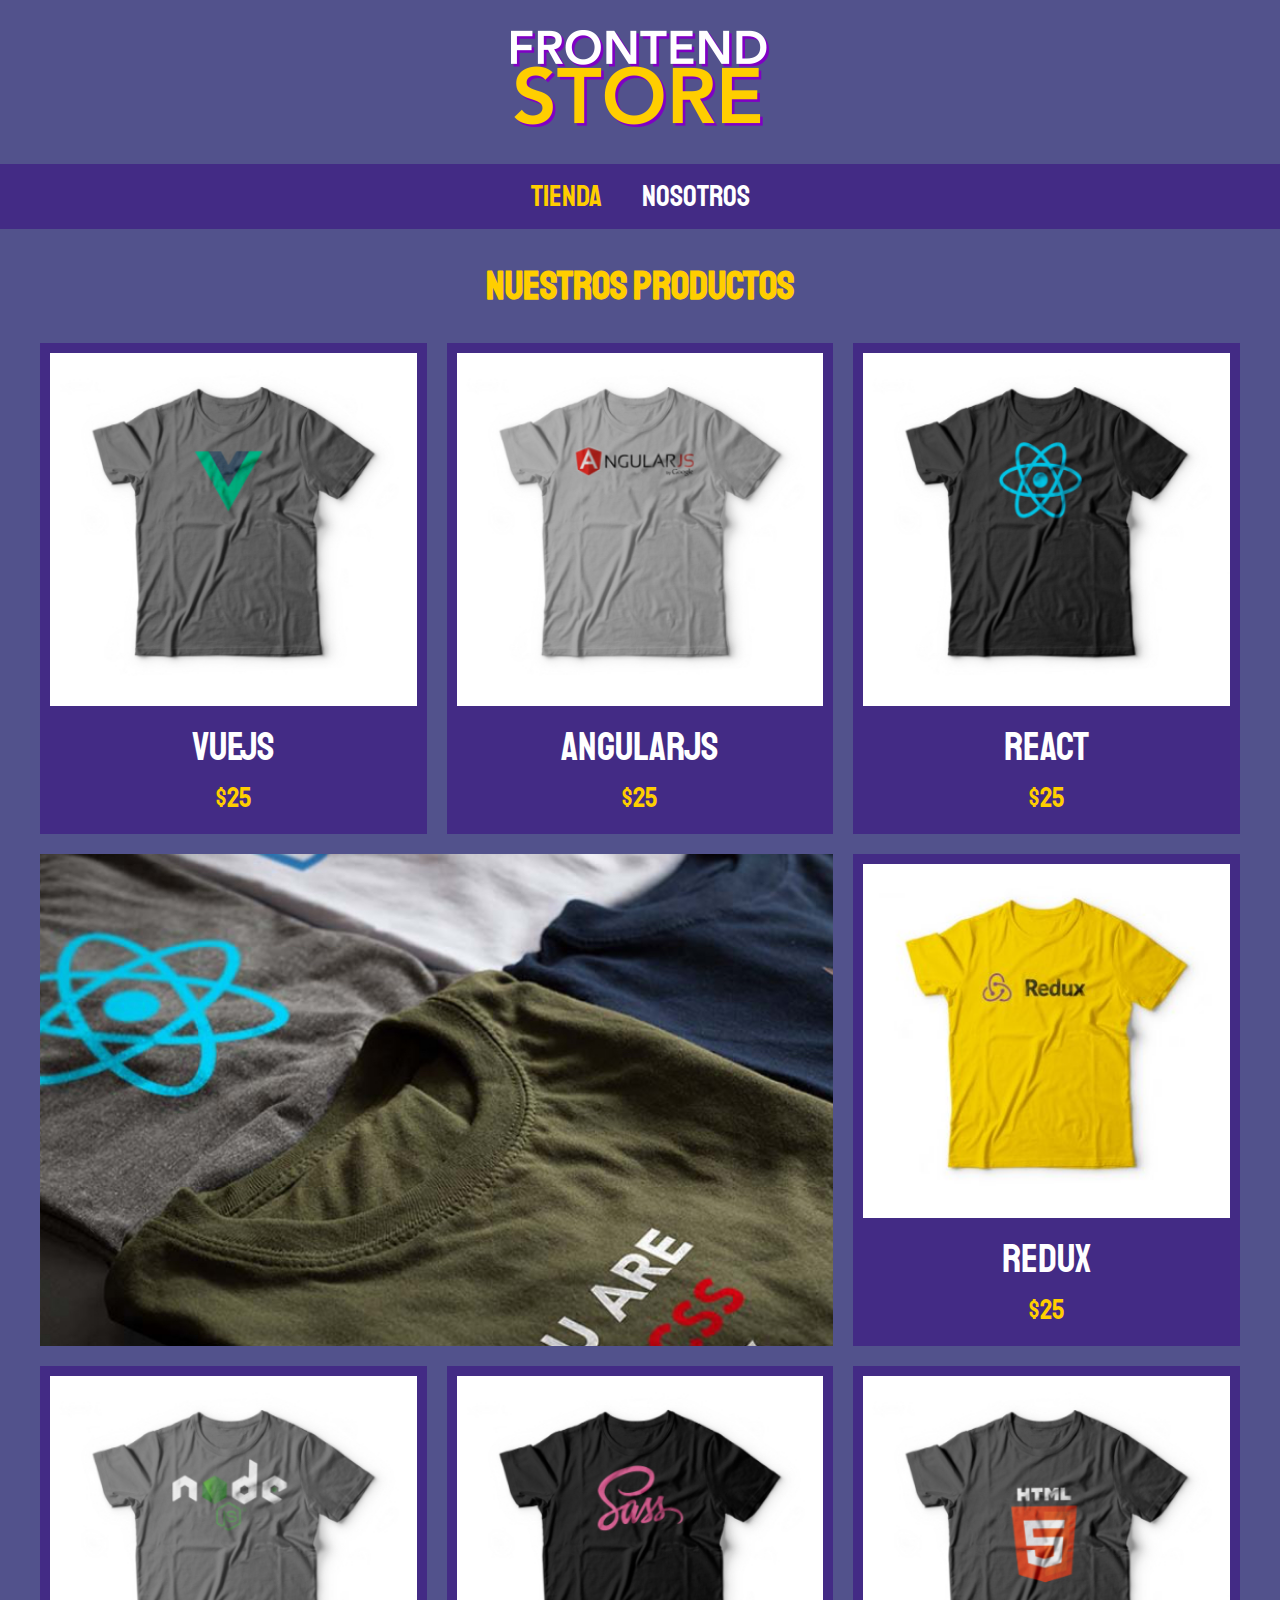
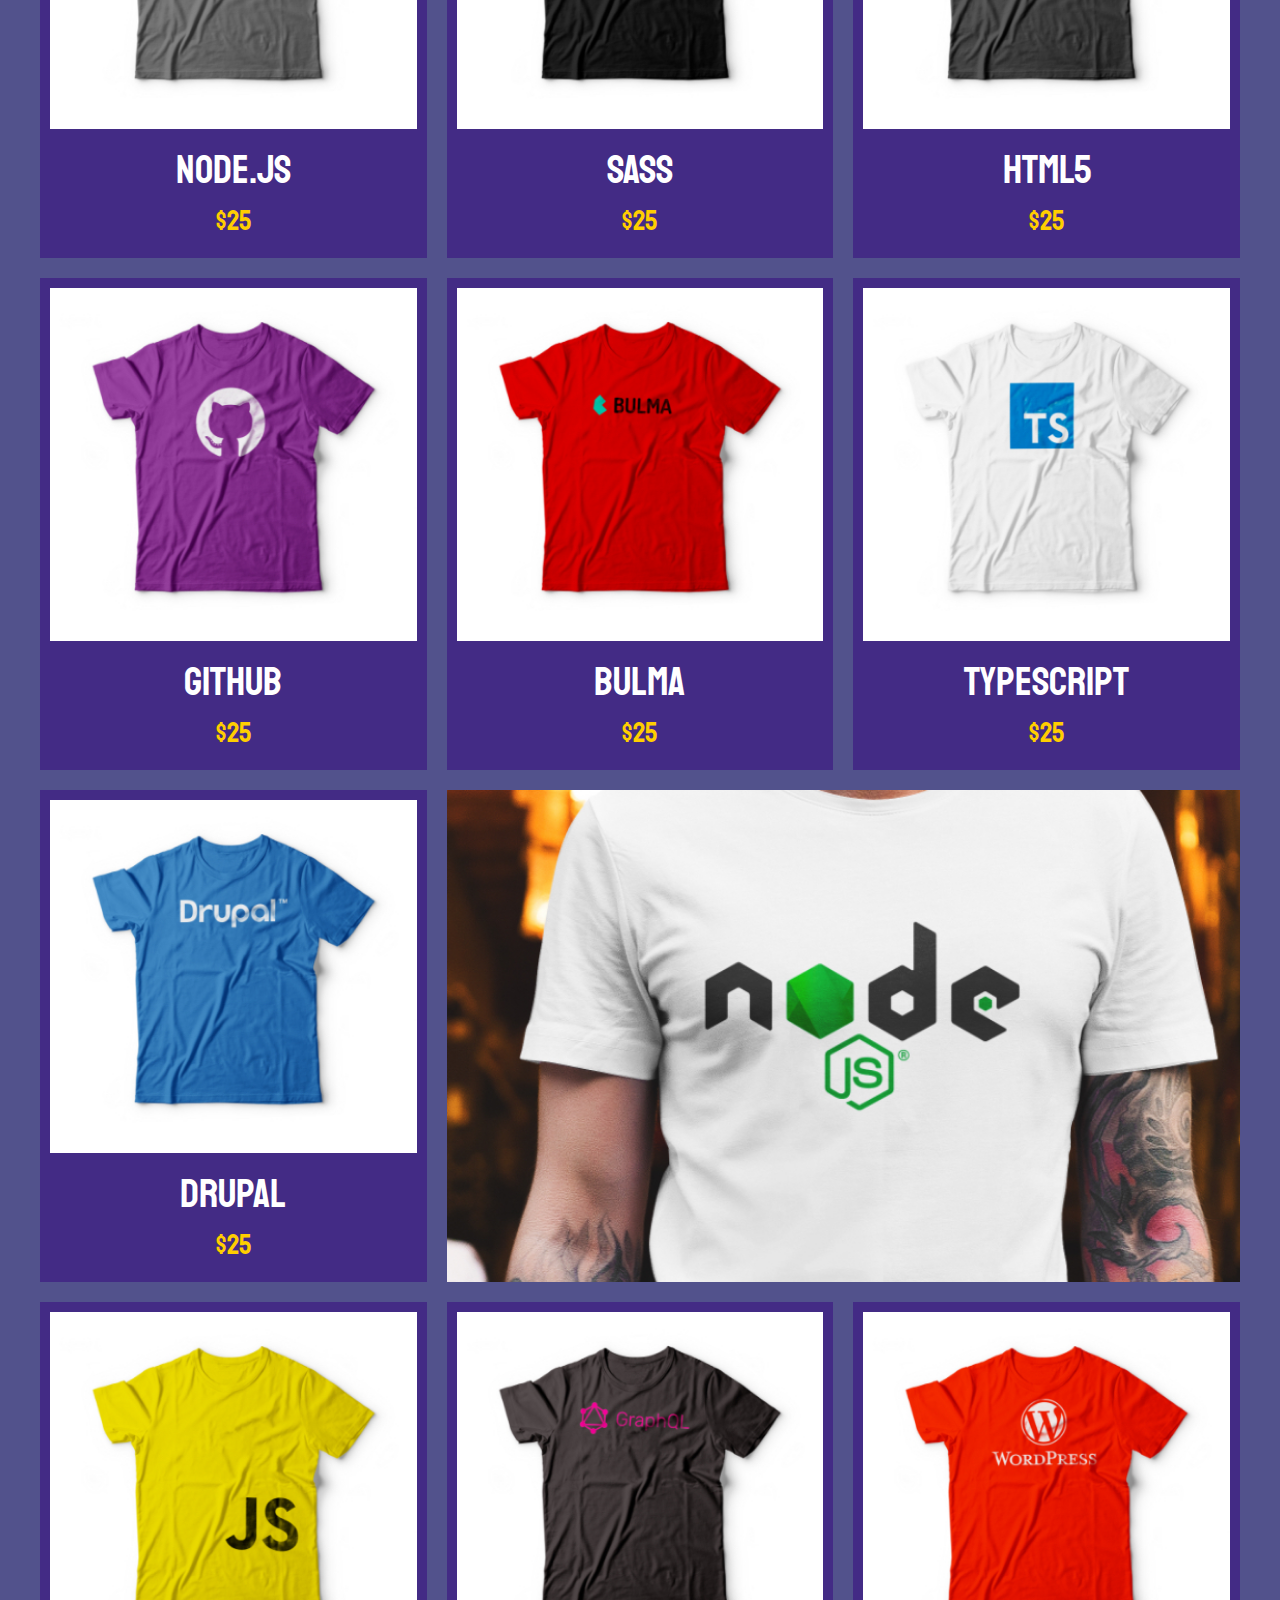
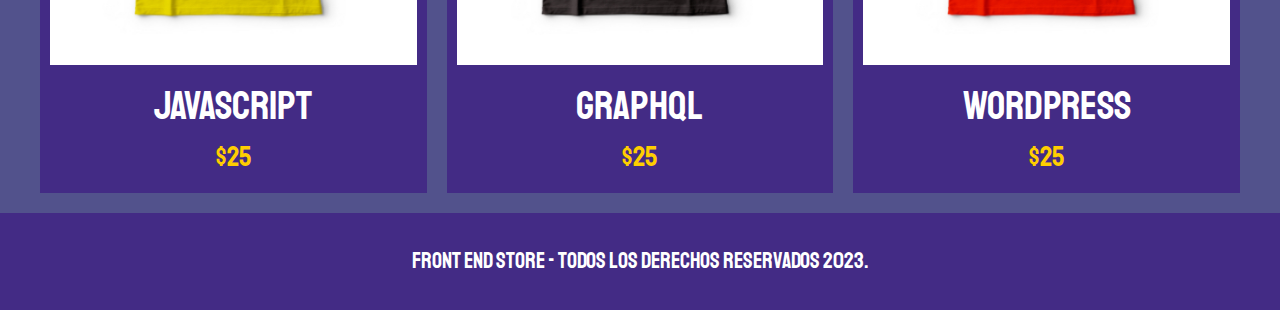
<file: index.html>
<!DOCTYPE html>
<html lang="en">

<head>
    <meta charset="UTF-8">
    <meta http-equiv="X-UA-Compatible" content="IE=edge">
    <meta name="viewport" content="width=device-width, initial-scale=1.0">
    <title>FrontEnd Store</title>
    <link rel="stylesheet" href="css/normalize.css">
    <link rel="preconnect" href="https://fonts.googleapis.com">
    <link rel="preconnect" href="https://fonts.gstatic.com" crossorigin>
    <link href="https://fonts.googleapis.com/css2?family=Krub:wght@400;700&family=Staatliches&display=swap" rel="stylesheet">
    <link rel="stylesheet" href="css/style.css">

</head>

<body>
    <header class="header">
        <a href="index.html">
            <img class="header__logo" src="img/logo.png" alt="Logotipo">
        </a>
    </header>

    <nav class="navegacion">
        <a class="navegacion__enlace navegacion__enlace--activo" href="index.html">Tienda</a>
        <a class="navegacion__enlace" href="nosotros.html">Nosotros</a>
    </nav>

    <main class="contenedor">
        <h1>Nuestros productos</h1>

    <div class="grid">
        <div class="producto">
            <a href="producto.html">
                <img class="producto__imagen" src="img/1.jpg" alt="imagen camisa">
                <div class="producto__informacion">
                    <p class="producto__nombre">VueJS</p>
                    <p class="producto__precio">$25</p>
                </div>
            </a>
        </div> <!--.producto-->

        <div class="producto">
            <a href="producto.html">
                <img class="producto__imagen" src="img/2.jpg" alt="imagen camisa">
                <div class="producto__informacion">
                    <p class="producto__nombre">AngularJS</p>
                    <p class="producto__precio">$25</p>
                </div>
            </a>
        </div> <!--.producto-->

        <div class="producto">
            <a href="producto.html">
                <img class="producto__imagen" src="img/3.jpg" alt="imagen camisa">
                <div class="producto__informacion">
                    <p class="producto__nombre">React</p>
                    <p class="producto__precio">$25</p>
                </div>
            </a>
        </div> <!--.producto-->

        <div class="producto">
            <a href="producto.html">
                <img class="producto__imagen" src="img/4.jpg" alt="imagen camisa">
                <div class="producto__informacion">
                    <p class="producto__nombre">Redux</p>
                    <p class="producto__precio">$25</p>
                </div>
            </a>
        </div> <!--.producto-->

        <div class="producto">
            <a href="producto.html">
                <img class="producto__imagen" src="img/5.jpg" alt="imagen camisa">
                <div class="producto__informacion">
                    <p class="producto__nombre">Node.js</p>
                    <p class="producto__precio">$25</p>
                </div>
            </a>
        </div> <!--.producto-->

        <div class="producto">
            <a href="producto.html">
                <img class="producto__imagen" src="img/6.jpg" alt="imagen camisa">
                <div class="producto__informacion">
                    <p class="producto__nombre">SASS</p>
                    <p class="producto__precio">$25</p>
                </div>
            </a>
        </div> <!--.producto-->

        <div class="producto">
            <a href="producto.html">
                <img class="producto__imagen" src="img/7.jpg" alt="imagen camisa">
                <div class="producto__informacion">
                    <p class="producto__nombre">HTML5</p>
                    <p class="producto__precio">$25</p>
                </div>
            </a>
        </div> <!--.producto-->

        <div class="producto">
            <a href="producto.html">
                <img class="producto__imagen" src="img/8.jpg" alt="imagen camisa">
                <div class="producto__informacion">
                    <p class="producto__nombre">GitHub</p>
                    <p class="producto__precio">$25</p>
                </div>
            </a>
        </div> <!--.producto-->

        <div class="producto">
            <a href="producto.html">
                <img class="producto__imagen" src="img/9.jpg" alt="imagen camisa">
                <div class="producto__informacion">
                    <p class="producto__nombre">Bulma</p>
                    <p class="producto__precio">$25</p>
                </div>
            </a>
        </div> <!--.producto-->

        <div class="producto">
            <a href="producto.html">
                <img class="producto__imagen" src="img/10.jpg" alt="imagen camisa">
                <div class="producto__informacion">
                    <p class="producto__nombre">TypeScript</p>
                    <p class="producto__precio">$25</p>
                </div>
            </a>
        </div> <!--.producto-->

        <div class="producto">
            <a href="producto.html">
                <img class="producto__imagen" src="img/11.jpg" alt="imagen camisa">
                <div class="producto__informacion">
                    <p class="producto__nombre">Drupal</p>
                    <p class="producto__precio">$25</p>
                </div>
            </a>
        </div> <!--.producto-->

        <div class="producto">
            <a href="producto.html">
                <img class="producto__imagen" src="img/12.jpg" alt="imagen camisa">
                <div class="producto__informacion">
                    <p class="producto__nombre">JavaScript</p>
                    <p class="producto__precio">$25</p>
                </div>
            </a>
        </div> <!--.producto-->

        <div class="producto">
            <a href="producto.html">
                <img class="producto__imagen" src="img/13.jpg" alt="imagen camisa">
                <div class="producto__informacion">
                    <p class="producto__nombre">GraphQL</p>
                    <p class="producto__precio">$25</p>
                </div>
            </a>
        </div> <!--.producto-->

        <div class="producto">
            <a href="producto.html">
                <img class="producto__imagen" src="img/14.jpg" alt="imagen camisa">
                <div class="producto__informacion">
                    <p class="producto__nombre">WordPress</p>
                    <p class="producto__precio">$25</p>
                </div>
            </a>
        </div> <!--.producto-->

        <div class="grafico grafico--camisas"></div>
        <div class="grafico grafico--node"></div>
    </div>

    </main>

    <footer class="footer">
        <p class="footer__texto">Front End Store - Todos los derechos reservados 2023.</p>
    </footer>
</body>
</html>
</file>
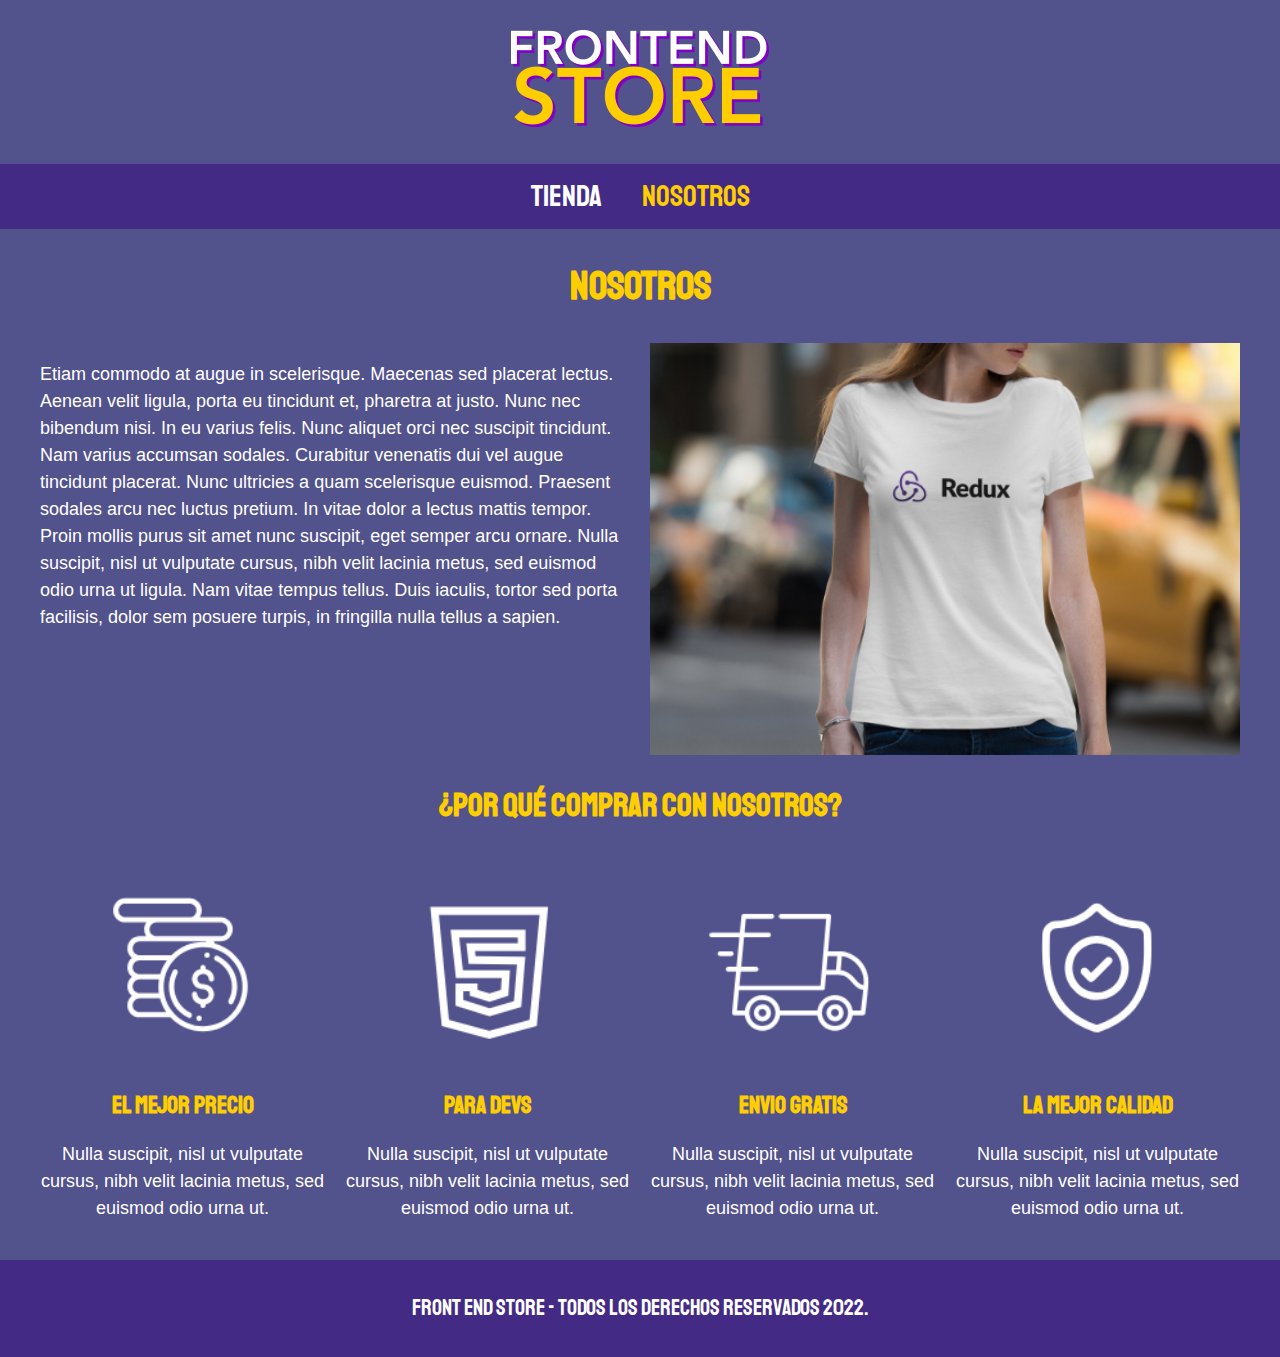
<file: nosotros.html>
<!DOCTYPE html>
<html lang="en">

<head>
    <meta charset="UTF-8">
    <meta http-equiv="X-UA-Compatible" content="IE=edge">
    <meta name="viewport" content="width=device-width, initial-scale=1.0">
    <title>FrontEnd Store</title>
    <link rel="stylesheet" href="css/normalize.css">
    <link rel="preconnect" href="https://fonts.googleapis.com">
    <link rel="preconnect" href="https://fonts.gstatic.com" crossorigin>
    <link href="https://fonts.googleapis.com/css2?family=Krub:wght@400;700&family=Staatliches&display=swap"
        rel="stylesheet">
    <link rel="stylesheet" href="css/style.css">

</head>

<body>
    <header class="header">
        <a href="index.html">
            <img class="header__logo" src="img/logo.png" alt="Logotipo">
        </a>
    </header>

    <nav class="navegacion">
        <a class="navegacion__enlace" href="index.html">Tienda</a>
        <a class="navegacion__enlace navegacion__enlace--activo" href="nosotros.html">Nosotros</a>
    </nav>

    <main class="contenedor">
        <h1>Nosotros</h1>

        <div class="nosotros">
            <div class="nosotros__contenido">
                <p>Etiam commodo at augue in scelerisque. Maecenas sed placerat lectus. Aenean velit ligula, porta eu
                    tincidunt et, pharetra at justo. Nunc nec bibendum nisi. In eu varius felis. Nunc aliquet orci nec
                    suscipit tincidunt. Nam varius accumsan sodales. Curabitur venenatis dui vel augue tincidunt
                    placerat. Nunc ultricies a quam scelerisque euismod. Praesent sodales arcu nec luctus pretium. In
                    vitae dolor a lectus mattis tempor. Proin mollis purus sit amet nunc suscipit, eget semper arcu
                    ornare. Nulla suscipit, nisl ut vulputate cursus, nibh velit lacinia metus, sed euismod odio urna ut
                    ligula. Nam vitae tempus tellus. Duis iaculis, tortor sed porta facilisis, dolor sem posuere turpis,
                    in fringilla nulla tellus a sapien.</p>
            </div>
            <img src="img/nosotros.jpg" alt="imagen nosotros" class="nosotros__imagen">
        </div>
    </main>

    <section class="contenedor comprar">
        <h2 class="comprar__titulo">¿Por qué comprar con nosotros?</h2>

        <div class="bloques">
            <div class="bloque">
                <img class="bloque__imagen" src="img/icono_1.png" alt="porque comprar">
                <h3 class="bloque__titulo">El mejor precio</h3>
                <p>Nulla suscipit, nisl ut vulputate cursus, nibh velit lacinia metus, sed euismod odio urna ut.</p>
            </div><!--.bloque-->
            
            <div class="bloque">
                <img class="bloque__imagen" src="img/icono_2.png" alt="porque comprar">
                <h3 class="bloque__titulo">Para devs</h3>
                <p>Nulla suscipit, nisl ut vulputate cursus, nibh velit lacinia metus, sed euismod odio urna ut.</p>
            </div><!--.bloque-->

            <div class="bloque">
                <img class="bloque__imagen" src="img/icono_3.png" alt="porque comprar">
                <h3 class="bloque__titulo">Envio gratis</h3>
                <p>Nulla suscipit, nisl ut vulputate cursus, nibh velit lacinia metus, sed euismod odio urna ut.</p>
            </div><!--.bloque-->

            <div class="bloque">
                <img class="bloque__imagen" src="img/icono_4.png" alt="porque comprar">
                <h3 class="bloque__titulo">La mejor calidad</h3>
                <p>Nulla suscipit, nisl ut vulputate cursus, nibh velit lacinia metus, sed euismod odio urna ut.</p>
            </div><!--.bloque-->
        </div><!--.bloques-->
    </section>

    <footer class="footer">
        <p class="footer__texto">Front End Store - Todos los derechos reservados 2022.</p>
    </footer>

</body>

</html>
</file>
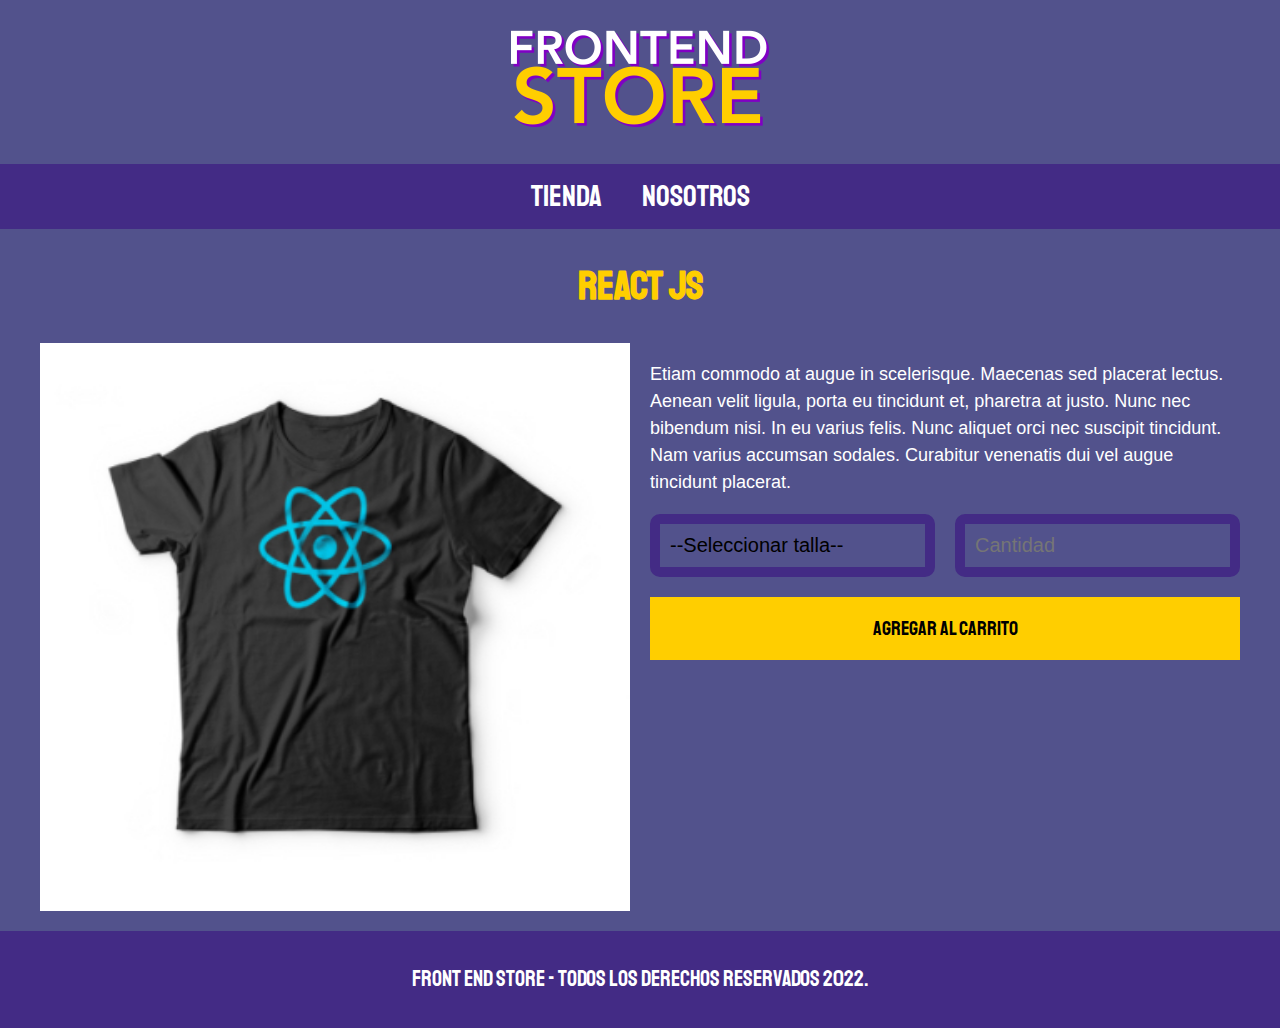
<file: producto.html>
<!DOCTYPE html>
<html lang="en">

<head>
    <meta charset="UTF-8">
    <meta http-equiv="X-UA-Compatible" content="IE=edge">
    <meta name="viewport" content="width=device-width, initial-scale=1.0">
    <title>FrontEnd Store</title>
    <link rel="stylesheet" href="css/normalize.css">
    <link rel="preconnect" href="https://fonts.googleapis.com">
    <link rel="preconnect" href="https://fonts.gstatic.com" crossorigin>
    <link href="https://fonts.googleapis.com/css2?family=Krub:wght@400;700&family=Staatliches&display=swap"
        rel="stylesheet">
    <link rel="stylesheet" href="css/style.css">

</head>

<body>
    <header class="header">
        <a href="index.html">
            <img class="header__logo" src="img/logo.png" alt="Logotipo">
        </a>
    </header>

    <nav class="navegacion">
        <a class="navegacion__enlace" href="index.html">Tienda</a>
        <a class="navegacion__enlace" href="nosotros.html">Nosotros</a>
    </nav>

    <main class="contenedor">
        <h1>React JS</h1>

        <div class="camisa">
            <img src="img/3.jpg" alt="imagen del producto" class="camisa__imagen">

            <div class="camisa__contenido">
                <p>Etiam commodo at augue in scelerisque. Maecenas sed placerat lectus. Aenean velit ligula, porta eu
                    tincidunt et, pharetra at justo. Nunc nec bibendum nisi. In eu varius felis. Nunc aliquet orci nec
                    suscipit tincidunt. Nam varius accumsan sodales. Curabitur venenatis dui vel augue tincidunt
                    placerat.</p>

                <form class="formulario">
                    <select class="formulario__campo">
                        <option disabled selected>--Seleccionar talla--</option>
                        <option>Talla S</option>
                        <option>Talla M</option>
                        <option>Talla L</option>
                    </select>
                    <input class="formulario__campo" type="number" placeholder="Cantidad" min="1">
                    <input class="formulario__submit" type="submit" value="Agregar al carrito">
                </form>
            </div>
        </div>
    </main>

    <footer class="footer">
        <p class="footer__texto">Front End Store - Todos los derechos reservados 2022.</p>
    </footer>

</body>

</html>
</file>
<file: css/style.css>
:root {
    --primario: #52528C;
    --primarioOscuro: #432b85;
    --secundario: #FFCE00;
    --secundarioOscuro: #e9bd0e;
    --blanco: #FFF;
    --negro: #000;

    --fuentePrincipal: 'Staatliches', cursive;
}

html {
    box-sizing: border-box;
    font-size: 62.5%;
}

*,
*:before,
*:after {
    box-sizing: inherit;
}

body {
    background-color: var(--primario);
    font-size: 1.6rem;
    line-height: 1.5;
}

p {
    font-size: 1.8rem;
    font-family: Arial, Helvetica, sans-serif;
    color: var(--blanco);
}

a {
    text-decoration: none;
}

img {
    width: 100%;
}

.contenedor {
    max-width: 120rem;
    margin: 0 auto;
}

h1,
h2,
h3 {
    text-align: center;
    color: var(--secundario);
    font-family: var(--fuentePrincipal);
}

h1 {
    font-size: 4rem;
}

h2 {
    font-size: 3.2rem;
}

h3 {
    font-size: 2.4rem;
}

/** Header **/

.header {
    display: flex;
    justify-content: center;
}

.header__logo {
    margin: 3rem 0;
}

/** Footer **/

.footer {
    background-color: var(--primarioOscuro);
    padding: 1rem 0;
    margin-top: 2rem;
}

.footer__texto {
    font-size: 2.2rem;
    font-family: var(--fuentePrincipal);
    text-align: center;
}

/** Navegacion **/
.navegacion {
    background-color: var(--primarioOscuro);
    padding: 1rem 0;
    display: flex;
    justify-content: center;
    gap: 2rem;
}

.navegacion__enlace {
    font-family: var(--fuentePrincipal);
    color: var(--blanco);
    font-size: 3rem;
    margin-right: 2rem;
}

.navegacion__enlace:last-of-type {
    margin-right: 0;
}

.navegacion__enlace--activo,
.navegacion__enlace:hover {
    color: var(--secundario);
}

/** Grid **/

.grid {
    display: grid;
    grid-template-columns: repeat(2, 1fr);
    gap: 2rem;
}

@media (min-width: 768px) {
    .grid {
        grid-template-columns: repeat(3, 1fr);
    }

}

/** Productos **/

.producto {
    background-color: var(--primarioOscuro);
    padding: 1rem;
}

.producto__nombre {
    font-size: 4rem;
}

.producto__precio {
    font-size: 2.8rem;
    color: var(--secundario);
}

.producto__nombre,
.producto__precio {
    font-family: var(--fuentePrincipal);
    margin: 1rem 0;
    text-align: center;
    line-height: 1.2;
}

/** Graficos **/

.grafico {
    min-height: 30rem;
    background-repeat: no-repeat;
    background-size: cover;
    grid-column: 1 / 3;
}

.grafico--camisas {
    grid-row: 2 / 3;
    background-image: url(../img/grafico1.jpg);
}

.grafico--node {
    background-image: url(../img/grafico2.jpg);
    grid-row: 8 / 9;
}

@media (min-width: 768px) {
    .grafico--node {
        grid-row: 5 / 6;
        grid-column: 2 / 4;
    }

}

/** Nosotros **/

.nosotros {
    display: grid;
    grid-template-rows: repeat(2, auto);
}

@media (min-width:768px) {
    .nosotros {
        grid-template-columns: repeat(2, 1fr);
        column-gap: 2rem;
    }
}

.nosotros__imagen {
    grid-row: 1 / 2;
}

@media (min-width: 768px) {
    .nosotros__imagen {
        grid-column: 2 / 3;
    }
}

/** Bloques **/

.bloques {
    display: grid;
    grid-template-columns: repeat(2, 1fr);
    gap: 2rem;
}

@media (min-width: 768px) {
    .bloques {
        grid-template-columns: repeat(4, 1fr);
    }
}

.bloque {
    text-align: center;
}

.bloque__titulo {
    margin: 0;
}

/** Pagina del producto**/

@media (min-width: 768px) {
    .camisa {
        display: grid;
        grid-template-columns: repeat(2, 1fr);
        column-gap: 2rem;
    }
}

.formulario {
    display: grid;
    grid-template-columns: repeat(2, 1fr);
    gap: 2rem;
}

.formulario__campo {
    border: 1rem solid var(--primarioOscuro);
    background-color: transparent;
    border-radius: 1rem;
    font-size: 2rem;
    font-family: Arial, Helvetica, sans-serif;
    padding: 1rem;
    appearance: none;
    min-width: 50%;
}

.formulario__submit {
    background-color: var(--secundario);
    border: none;
    font-size: 2rem;
    font-family: var(--fuentePrincipal);
    padding: 2rem;
    transition: background-color .3s ease;
    grid-column: 1 / 3;
}

.formulario__submit:hover {
    cursor: pointer;
    background-color: var(--secundarioOscuro);
}
</file>
